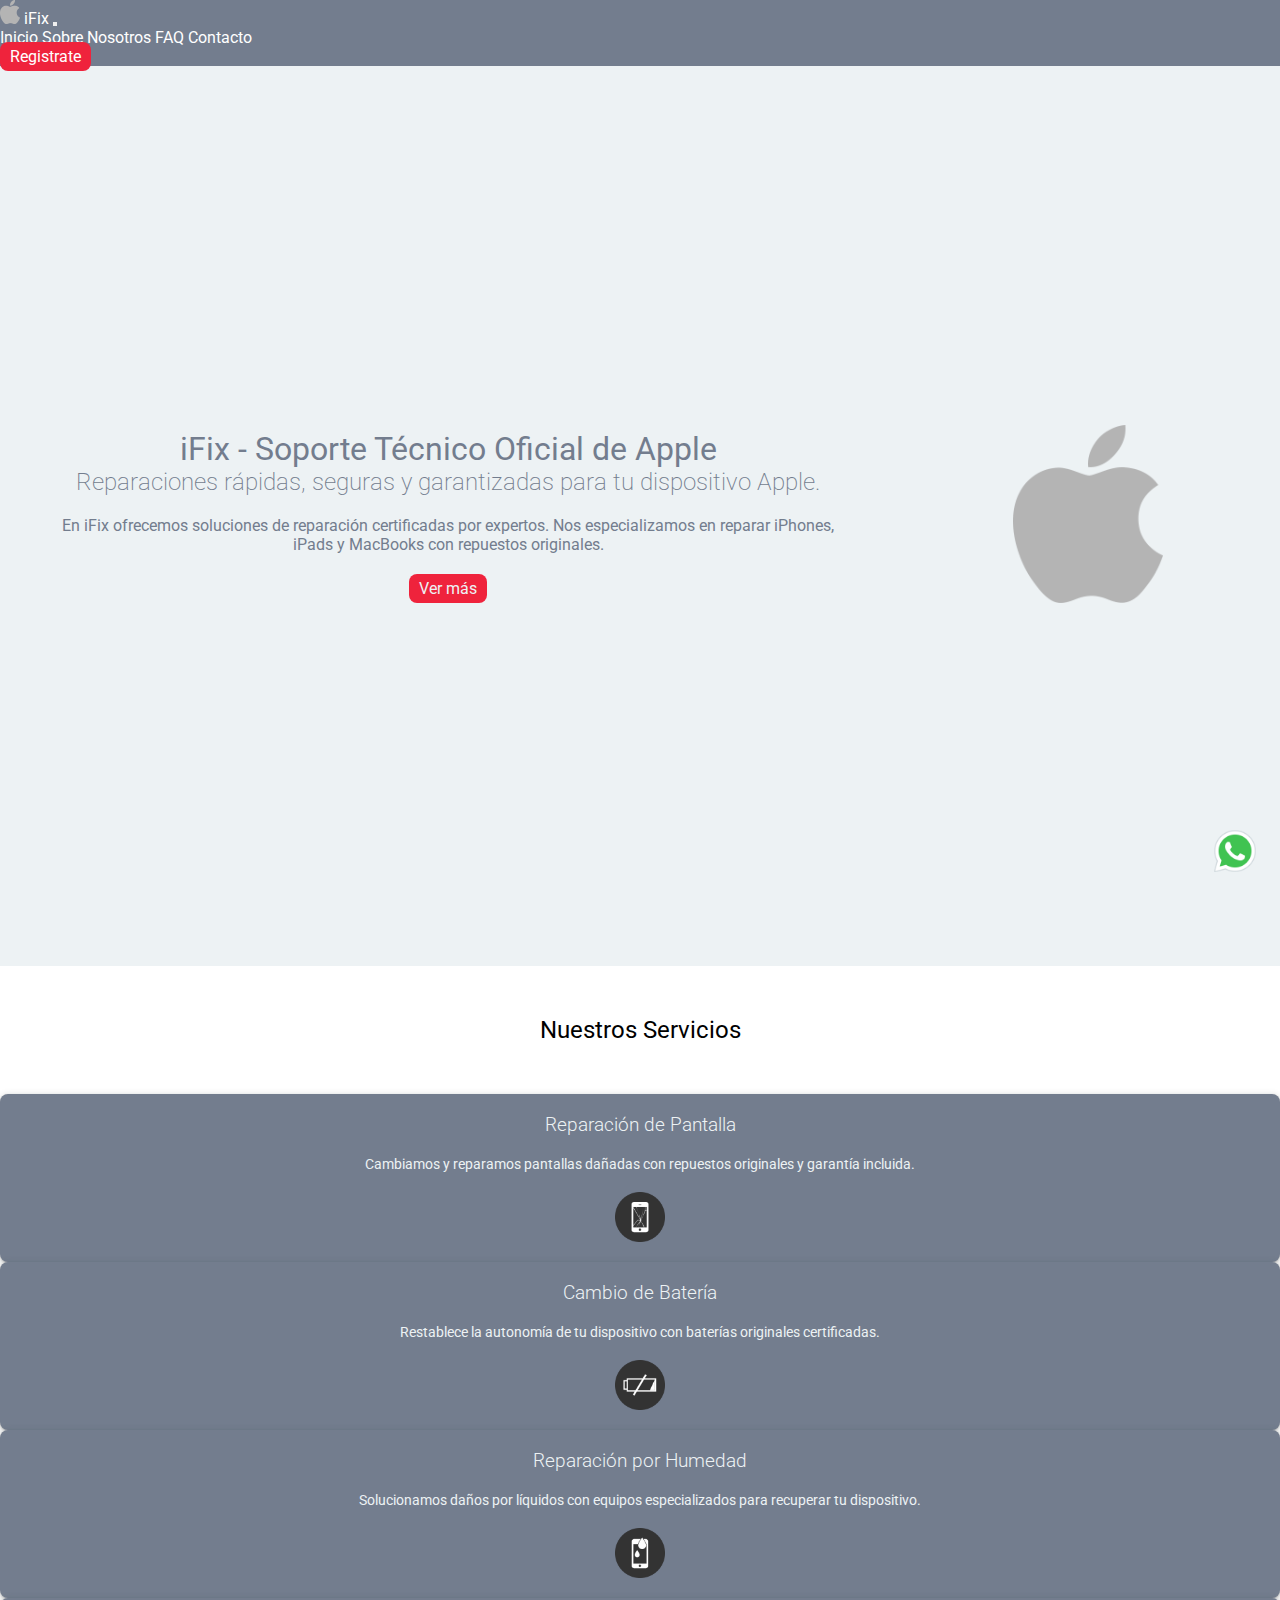
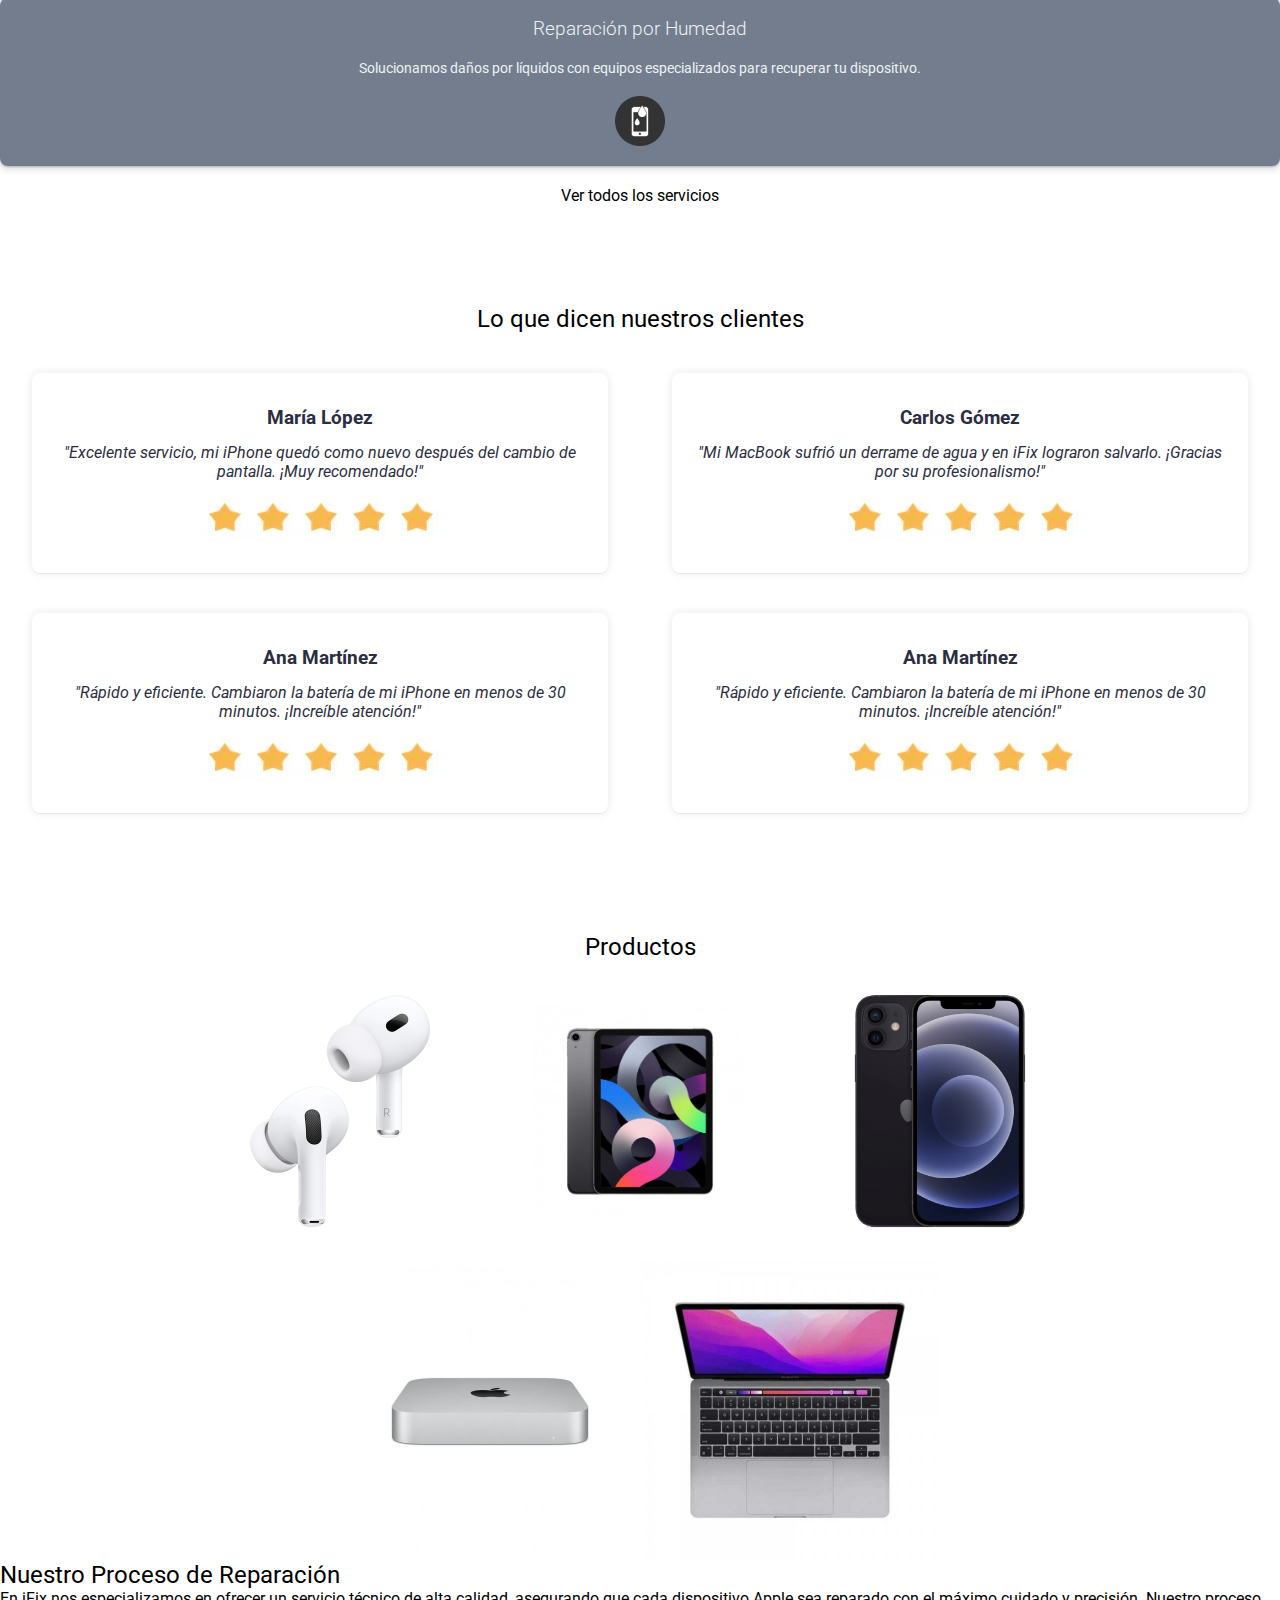
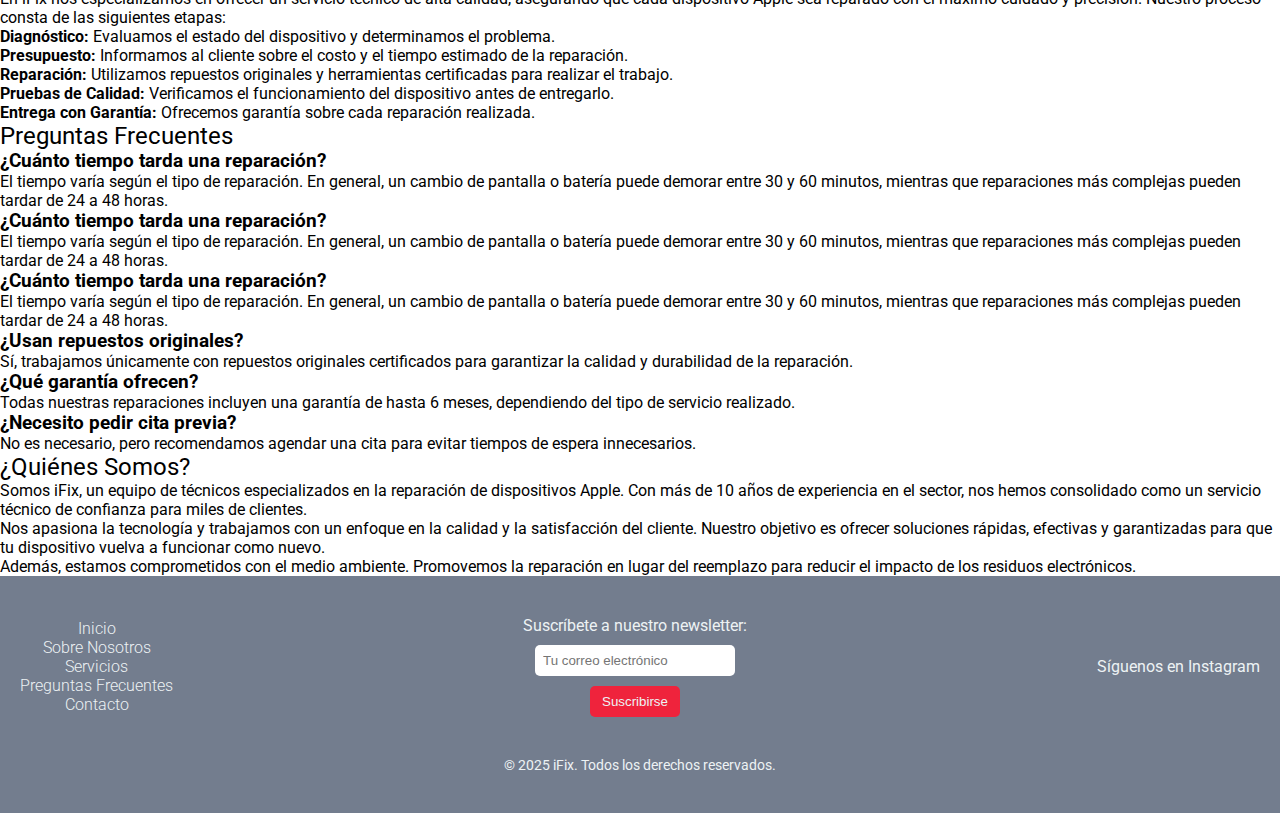
<file: index.html>
<!DOCTYPE html>
<html lang="es">

<head>
    <meta charset="UTF-8">
    <meta name="viewport" content="width=device-width, initial-scale=1.0">
    <title>iFix - Soporte Técnico Apple</title>
    <link rel="preconnect" href="https://fonts.googleapis.com">
    <link rel="preconnect" href="https://fonts.gstatic.com" crossorigin>
    <link href="https://fonts.googleapis.com/css2?family=Roboto:ital,wght@0,100..900;1,100..900&display=swap"
        rel="stylesheet">

    <link href="https://cdn.jsdelivr.net/npm/bootstrap@5.3.5/dist/css/bootstrap.min.css" rel="stylesheet"
        integrity="sha384-SgOJa3DmI69IUzQ2PVdRZhwQ+dy64/BUtbMJw1MZ8t5HZApcHrRKUc4W0kG879m7" crossorigin="anonymous">

    <link rel="stylesheet" href="./style/style.css">
</head>

<body>
   
    <nav class="navbar navbar-expand-lg">
        <div class="container-fluid">
            <a class="navbar-brand" href="#">
                <img src="./img/apple-logo.png" alt="Logo" height="24" class="d-inline-block align-text-top">
                iFix
            </a>
            <button class="navbar-toggler" type="button" data-bs-toggle="collapse" data-bs-target="#navbarNavAltMarkup"
                aria-controls="navbarNavAltMarkup" aria-expanded="false" aria-label="Toggle navigation">
                <span class="navbar-toggler-icon"></span>
            </button>
            <div class="collapse navbar-collapse" id="navbarNavAltMarkup">
                <div class="navbar-nav ms-auto">
                    <a class="nav-link active" aria-current="page" href="#">Inicio</a>
                    <a class="nav-link" href="#">Sobre Nosotros</a>
                    <a class="nav-link" href="#">FAQ</a>     
                    <a class="nav-link" href="#">Contacto</a>                  
                </div>
                <a href="" class="boton nav-link">Registrate</a>
            </div>
        </div>
    </nav>

    <main>
        <section id="banner">
            <div class="bannerLeft">
                <h1>iFix - Soporte Técnico Oficial de Apple</h1>
                <h2>Reparaciones rápidas, seguras y garantizadas para tu dispositivo Apple.</h2>
                <p>En iFix ofrecemos soluciones de reparación certificadas por expertos. Nos especializamos en reparar
                    <span class="negrita">iPhones, iPads y MacBooks</span> con repuestos originales.
                </p>
                <a href="" class="boton">Ver más</a>
            </div>

            <div class="bannerRight">
                <img src="./img/apple-logo.png" alt="Iphone 5SE">
            </div>

        </section>

        <section id="servicios" class="container">
            <h2 class="titulo">Nuestros Servicios</h2>

            <div class="row g-5 gx-5 row-cols-1 row-cols-sm-2 row-cols-md-3 overflow-hidden">
                <article class="servicio col">
                    <h3>Reparación de Pantalla</h3>
                    <p>Cambiamos y reparamos pantallas dañadas con repuestos originales y garantía incluida.</p>
                    <img src="./img/iphone-screen-replacement.png" alt="Ícono de pantalla rota" width="50px">
                </article>

                <article class="servicio col">
                    <h3>Cambio de Batería</h3>
                    <p>Restablece la autonomía de tu dispositivo con baterías originales certificadas.</p>
                    <img src="./img/iphone-battery.png" alt="Ícono de batería de iPhone" width="50px">
                </article>

                <article class="servicio col">
                    <h3>Reparación por Humedad</h3>
                    <p>Solucionamos daños por líquidos con equipos especializados para recuperar tu dispositivo.</p>
                    <img src="./img/iphone-water-damage.png" alt="Ícono de daño por agua" width="50px">
                </article>

                <article class="servicio col">
                    <h3>Reparación por Humedad</h3>
                    <p>Solucionamos daños por líquidos con equipos especializados para recuperar tu dispositivo.</p>
                    <img src="./img/iphone-water-damage.png" alt="Ícono de daño por agua" width="50px">
                </article>
            </div>

            <a href="">Ver todos los servicios</a>
        </section>

        <section id="testimoniales">
            <h2 class="titulo">Lo que dicen nuestros clientes</h2>

            <div class="testimonialesContainer">
                <article>
                    <h3>María López</h3>
                    <p>"Excelente servicio, mi iPhone quedó como nuevo después del cambio de pantalla. ¡Muy
                        recomendado!"
                    </p>
                    <img src="./img/testimonials-stars.webp" alt="Cinco estrellas">
                </article>

                <article>
                    <h3>Carlos Gómez</h3>
                    <p>"Mi MacBook sufrió un derrame de agua y en iFix lograron salvarlo. ¡Gracias por su
                        profesionalismo!"
                    </p>
                    <img src="./img/testimonials-stars.webp" alt="Cinco estrellas">
                </article>

                <article>
                    <h3>Ana Martínez</h3>
                    <p>"Rápido y eficiente. Cambiaron la batería de mi iPhone en menos de 30 minutos. ¡Increíble
                        atención!"
                    </p>
                    <img src="./img/testimonials-stars.webp" alt="Cinco estrellas">
                </article>

                <article>
                    <h3>Ana Martínez</h3>
                    <p>"Rápido y eficiente. Cambiaron la batería de mi iPhone en menos de 30 minutos. ¡Increíble
                        atención!"
                    </p>
                    <img src="./img/testimonials-stars.webp" alt="Cinco estrellas">
                </article>
            </div>
        </section>

        <section id="productos">
            <h2 class="titulo">Productos</h2>
            <div class="productosContainer">
                <div class="producto producto1"></div>
                <div class="producto producto2"></div>
                <div class="producto producto3"></div>
                <div class="producto producto4"></div>
                <div class="producto producto5"></div>
            </div>
        </section>

        <!-- Sección de Procesos de Reparación -->
        <section id="procesos-reparacion">
            <h2 class="titulo">Nuestro Proceso de Reparación</h2>
            <p>En iFix nos especializamos en ofrecer un servicio técnico de alta calidad, asegurando que cada
                dispositivo Apple sea reparado con el máximo cuidado y precisión. Nuestro proceso consta de las
                siguientes etapas:</p>
            <ol>
                <li><strong>Diagnóstico:</strong> Evaluamos el estado del dispositivo y determinamos el problema.</li>
                <li><strong>Presupuesto:</strong> Informamos al cliente sobre el costo y el tiempo estimado de la
                    reparación.</li>
                <li><strong>Reparación:</strong> Utilizamos repuestos originales y herramientas certificadas para
                    realizar el trabajo.</li>
                <li><strong>Pruebas de Calidad:</strong> Verificamos el funcionamiento del dispositivo antes de
                    entregarlo.</li>
                <li><strong>Entrega con Garantía:</strong> Ofrecemos garantía sobre cada reparación realizada.</li>
            </ol>
        </section>

        <!-- Sección de Preguntas Frecuentes -->
        <section id="faq">
            <h2 class="titulo">Preguntas Frecuentes</h2>
            <div class="faq-container">



                <article class="faq">
                    <h3 class="faq__pregunta">¿Cuánto tiempo tarda una reparación?</h3>
                    <p class="faq__respuesta">El tiempo varía según el tipo de reparación. En general, un cambio de pantalla o batería puede
                        demorar entre 30 y 60 minutos, mientras que reparaciones más complejas pueden tardar de 24 a 48
                        horas.</p>
                </article>

                <article class="faq">
                    <h3 class="faq__pregunta faq__pregunta--importante">¿Cuánto tiempo tarda una reparación?</h3>
                    <p class="faq__respuesta">El tiempo varía según el tipo de reparación. En general, un cambio de pantalla o batería puede
                        demorar entre 30 y 60 minutos, mientras que reparaciones más complejas pueden tardar de 24 a 48
                        horas.</p>
                </article>

                <article class="faq faq--deshabilitada">
                    <h3 class="faq__pregunta">¿Cuánto tiempo tarda una reparación?</h3>
                    <p class="faq__respuesta">El tiempo varía según el tipo de reparación. En general, un cambio de pantalla o batería puede
                        demorar entre 30 y 60 minutos, mientras que reparaciones más complejas pueden tardar de 24 a 48
                        horas.</p>
                </article>









                <article>
                    <h3>¿Usan repuestos originales?</h3>
                    <p>Sí, trabajamos únicamente con repuestos originales certificados para garantizar la calidad y
                        durabilidad de la reparación.</p>
                </article>
                <article>
                    <h3>¿Qué garantía ofrecen?</h3>
                    <p>Todas nuestras reparaciones incluyen una garantía de hasta 6 meses, dependiendo del tipo de
                        servicio realizado.</p>
                </article>
                <article>
                    <h3>¿Necesito pedir cita previa?</h3>
                    <p>No es necesario, pero recomendamos agendar una cita para evitar tiempos de espera innecesarios.
                    </p>
                </article>
            </div>
        </section>

        <!-- Sección Quiénes Somos -->
        <section id="quienes-somos">
            <h2 class="titulo">¿Quiénes Somos?</h2>
            <p>Somos iFix, un equipo de técnicos especializados en la reparación de dispositivos Apple. Con más de 10
                años de experiencia en el sector, nos hemos consolidado como un servicio técnico de confianza para miles
                de clientes.</p>
            <p>Nos apasiona la tecnología y trabajamos con un enfoque en la calidad y la satisfacción del cliente.
                Nuestro objetivo es ofrecer soluciones rápidas, efectivas y garantizadas para que tu dispositivo vuelva
                a funcionar como nuevo.</p>
            <p>Además, estamos comprometidos con el medio ambiente. Promovemos la reparación en lugar del reemplazo para
                reducir el impacto de los residuos electrónicos.</p>
        </section>


    </main>

    <footer>

        <a href="" class="wpp">
            <img src="./img/wpp-icon.png" alt="Ícono whatsapp">
        </a>

        <nav>
            <ul>
                <li><a href="index.html">Inicio</a></li>
                <li><a href="./pages/sobre-nosotros.html">Sobre Nosotros</a></li>
                <li><a href="./pages/servicios.html">Servicios</a></li>
                <li><a href="./pages/faq.html">Preguntas Frecuentes</a></li>
                <li><a href="./pages/contacto.html">Contacto</a></li>
            </ul>
        </nav>

        <form>
            <label for="email">Suscríbete a nuestro newsletter:</label>
            <input type="email" id="email" name="email" placeholder="Tu correo electrónico" required>
            <button type="submit">Suscribirse</button>
        </form>

        <ul>
            <li>
                <a href="https://www.instagram.com/coderhouse/?hl=en" target="_blank">Síguenos en Instagram</a>
            </li>
        </ul>

        <span>&copy; 2025 iFix. Todos los derechos reservados.</span>
    </footer>


    <script src="https://cdn.jsdelivr.net/npm/bootstrap@5.3.5/dist/js/bootstrap.bundle.min.js"
        integrity="sha384-k6d4wzSIapyDyv1kpU366/PK5hCdSbCRGRCMv+eplOQJWyd1fbcAu9OCUj5zNLiq"
        crossorigin="anonymous"></script>
</body>

</html>
</file>
<file: style/style.css>
/* Selector universal */
* {
    padding: 0;
    margin: 0;
    box-sizing: border-box;
}

:root {
    --mainColor: #737d8e;
    --mainColor-dark: #2B2D42;
    --mainTextColor: #EDF2F4;
    --secondaryColor: #EF233C;
}

body {
    font-family: 'Courier New', Courier, monospace;
    font-family: "Roboto", serif;
}

a {
    text-decoration: none;
    color: black;
}

ul {
    margin-bottom: 0;
}

.logo {
    font-size: 2rem;
}
/* COMPONENTES */
/* Botón */
.boton {
    background-color: var(--secondaryColor);
    color: var(--mainTextColor);
    padding: 5px 10px;
    border-radius: 8px;
}

.titulo {
    font-weight: 400;
}

/* LAYOUT */
/* Header */
header {
    background-color: var(--mainColor);
    display: flex;
    justify-content: space-between;
    align-items: center;
    padding: 0 20px;
    height: 50px;
    width: 100%;
}

header a {
    color: var(--mainTextColor);
}

header .logo {
    display: flex;
    align-items: center;
}

header .logo img {
    width: 25px;
    margin-right: 10px;
}

/* Navbar */
header nav ul {
    list-style-type: none;
    display: flex;
}

header nav ul li {
    margin: 0 10px;
}

.navbar {
    background-color: var(--mainColor);
    color: white;
}

.navbar .nav-link {
    color: white;
}

.navbar-nav .nav-link.active {
    color: white;
}

.navbar-brand {
    color: white;
}

.navbar-nav {
    align-items: center;
}

.boton:hover {
    background-color: black;
}

.boton:active {
    background-color: blue;
}

/* Footer */
/* Footer */
footer {
    background-color: var(--mainColor);
    color: var(--mainTextColor);
    padding: 40px 20px;
    display: flex;
    flex-wrap: wrap;
    justify-content: space-between;
    align-items: center;
    text-align: center;
}

footer nav ul {
    list-style: none;
   
    gap: 15px;
}

footer nav ul li a {
    color: var(--mainTextColor);
    font-weight: 300;
}

footer form {
    display: flex;
    flex-direction: column;
    align-items: center;
}

footer form input {
    padding: 8px;
    margin: 10px 0;
    border-radius: 5px;
    border: none;
    width: 200px;
}

footer form button {
    background-color: var(--secondaryColor);
    color: var(--mainTextColor);
    padding: 8px 12px;
    border: none;
    border-radius: 5px;
    cursor: pointer;
}

footer form button:hover {
    background-color: #d61e2a;
}

footer ul {
    padding: 0;
    list-style: none;
}

footer ul li a {
    color: var(--mainTextColor);
}


footer span {
    width: 100%;
    margin-top: 40px;
    font-size: 14px;
}


/* HOME */
/* Banner */
#banner {
    text-align: center;
    background-color: var(--mainTextColor);
    color: var(--mainColor);
    background-size: 100px;
    background-repeat: no-repeat;
    background-position: left top;
    height: 100vh;
    display: flex;
    align-items: center;
}

.bannerLeft {
    width: 70%;
    display: flex;
    flex-direction: column;
    align-items: center;
    justify-content: center;
    padding: 0 50px;
}

.bannerRight {
    width: 30%;
}

.bannerRight img {
    width: 150px;
}

#banner h1 {
    font-weight: 400;
    
}

#banner h2 {
    font-weight: 200;
}

#banner p {
    margin: 20px 0;
    max-width: 850px;
}

/* Servicios */
#servicios .servicio {
    background-color: var(--mainColor);
    color: var(--mainTextColor);
}

#servicios .titulo {
    text-align: center;
    margin: 50px 0;
}

.serviciosContainer {
    display: flex;
    padding: 0 20px;
    justify-content: space-around;
}

.servicio {
    display: flex;
    justify-content: center;
    align-items: center;
    text-align: center;
    flex-direction: column;
   
    padding: 20px;
    border-radius: 8px;
    box-shadow: rgba(60, 64, 67, 0.3) 0px 1px 2px 0px, rgba(60, 64, 67, 0.15) 0px 2px 6px 2px;
}

.servicio h3 {
    font-weight: 300;
}

.servicio p {
    font-size: 14px;
    margin: 20px 0;
}

#servicios a {
    text-align: center;
    display: block;
    width: 100%;
    margin: 20px 0 100px 0;
}

/* Testimoniales */
#testimoniales article {
    color: #2B2D42;
    width: 45%;
    box-shadow: rgba(17, 17, 26, 0.05) 0px 1px 0px, rgba(17, 17, 26, 0.1) 0px 0px 8px;
    padding: 20px;
    margin-bottom: 40px;
    border-radius: 8px;
    display: flex;
    justify-content: space-evenly;
    align-items: center;
    text-align: center;
    flex-direction: column;
    height: 200px;
}

#testimoniales .titulo {
    text-align: center;
    margin: 40px;
}

#testimoniales article p {
    font-style: italic;
}

.testimonialesContainer {
    display: flex;
    flex-wrap: wrap;
    justify-content: space-around;
    align-items: center;
}

/* Productos */

#productos {
    padding-top: 80px;
    display: flex;
    justify-content: center;
    align-items: center;
    flex-direction: column;
}

.productosContainer {
    display: flex;
    max-width: 900px;
    justify-content: center;
    flex-wrap: wrap;
}

#productos .titulo {
    text-align: center;
}

.producto {
    width: 300px;
    height: 300px;
    background-size: contain;
    background-repeat: no-repeat;
    background-position: center;
}

.producto1 {
    background-image: url("../img/airpods.jpg");
}

.producto2 {
    background-image: url("../img/ipad.jpg");
}

.producto3 {
    background-image: url("../img/iphone.webp");
}

.producto4 {
    background-image: url("../img/mac-mini.jpg");
}

.producto5 {
    background-image: url("../img/mac-m2.jpg");
}

.producto6 {
    background-image: url("../img/apple-watch.jpg");
}


.wpp {
    position: fixed;
    bottom: 20px;
    right: 20px;
}

.wpp img {
    width: 50px;
}


/* CONTACTO */
#mainContacto {
    max-width: 900px;
    margin: 40px auto;
    padding: 20px;
    background-color: #f9f9f9;
    border-radius: 10px;
    box-shadow: 0 4px 8px rgba(0, 0, 0, 0.1);
}

#mainContacto h2 {
    margin-bottom: 20px;
}

#mainContacto {
    color: var(--mainColor);
    text-align: center;
    margin-bottom: 20px;
    margin-top: 80px;
}

#mainContacto form {
    display: flex;
    flex-direction: column;
    gap: 15px;
    background-color: white;
    padding: 20px;
    border-radius: 10px;
    box-shadow: 0 2px 5px rgba(0, 0, 0, 0.1);
}

#mainContacto label {
    font-weight: 500;
    color: #333;
}

#mainContacto button {
    border: none;
    padding: 10px 0;
}

#mainContacto input, select, textarea {
    width: 100%;
    padding: 10px;
    border: 1px solid #ccc;
    border-radius: 5px;
    font-size: 16px;
}

#mainContacto input[type="radio"], input[type="checkbox"] {
    width: auto;
    margin-right: 5px;
}

.radio-group,
.checkbox-group {
    display: flex;
    align-items: center;
    gap: 10px;
    margin-bottom: 50px;
}

.formServicios {
    display: flex;
    justify-content: center;
    margin-bottom: 40px;
}

.radio-group span,
.checkbox-group span {
    font-weight: bold;
    margin-right: 10px;
}


#mainContacto section {
    margin-bottom: 40px;
}

#mainContacto ul {
    list-style: none;
    padding: 0;
}

#mainContacto iframe {
    width: 100%;
    margin-top: 30px;
    border-radius: 10px;
}
</file>
